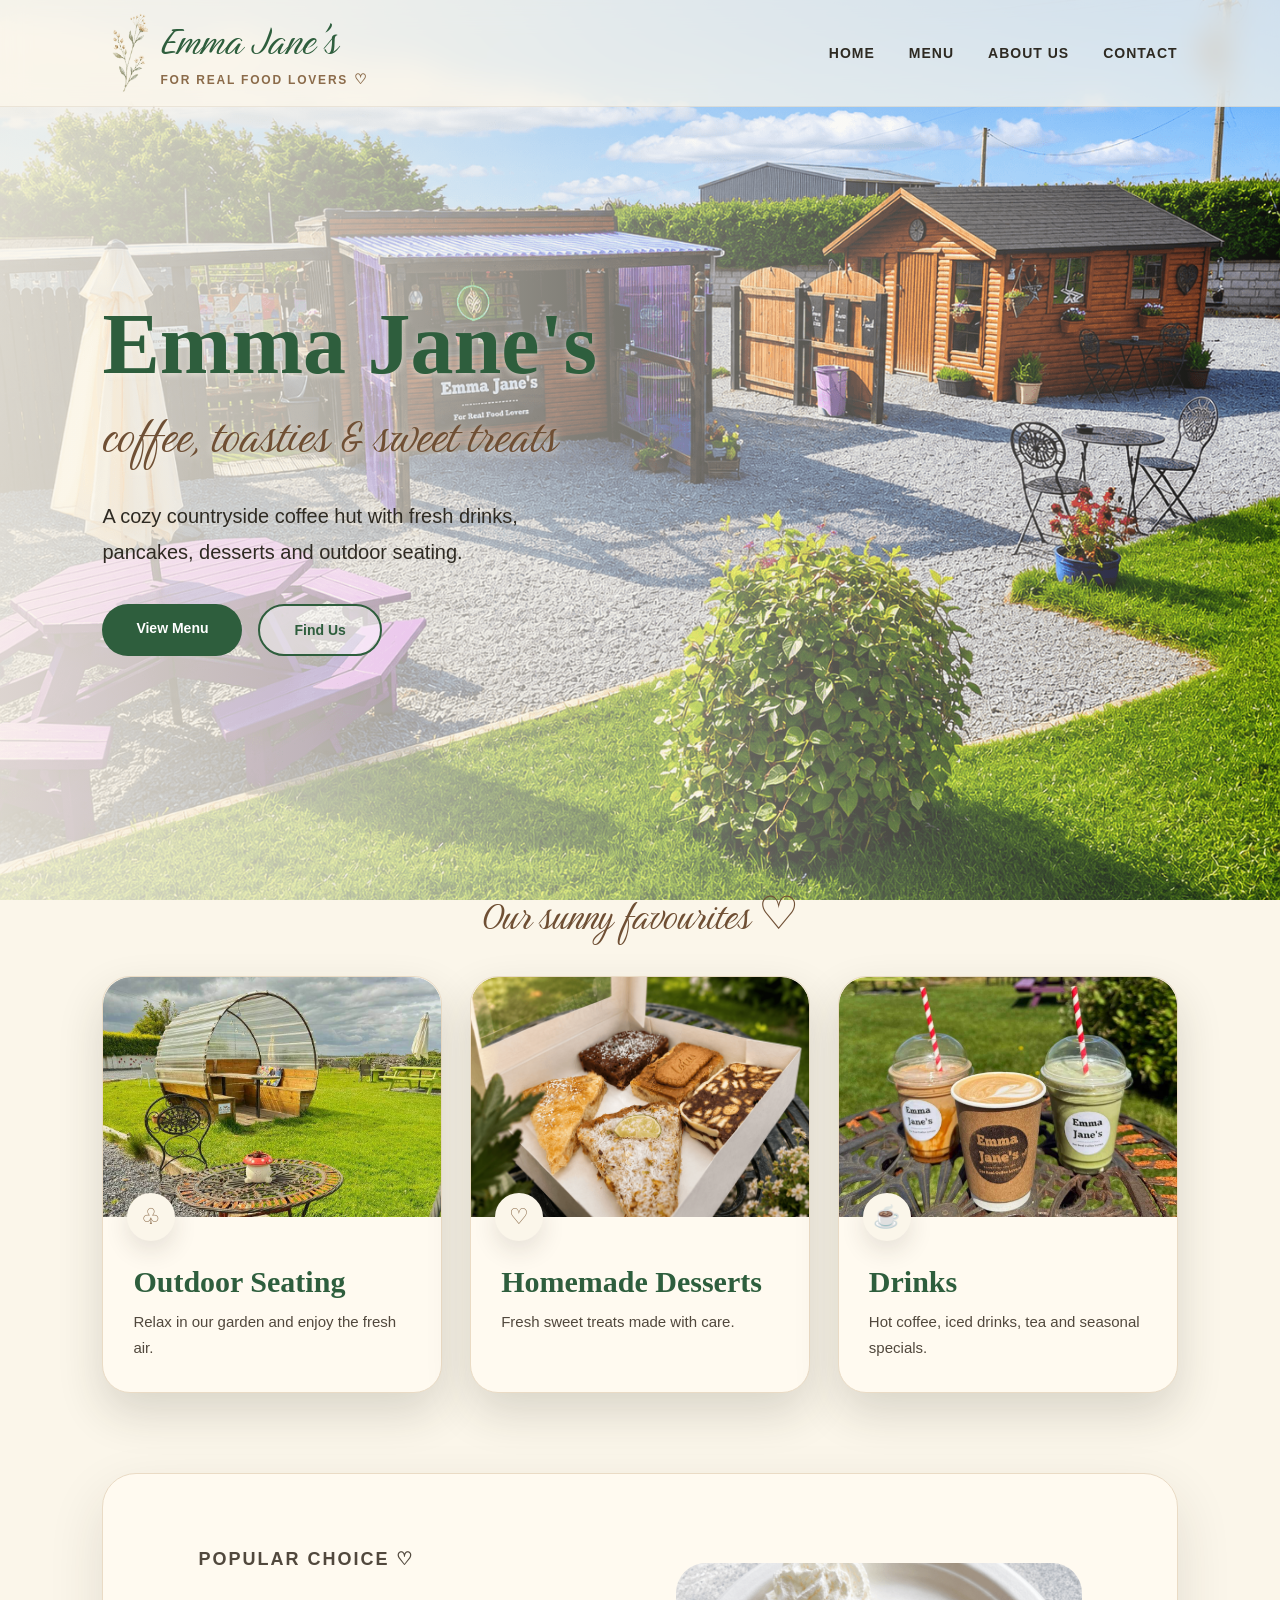
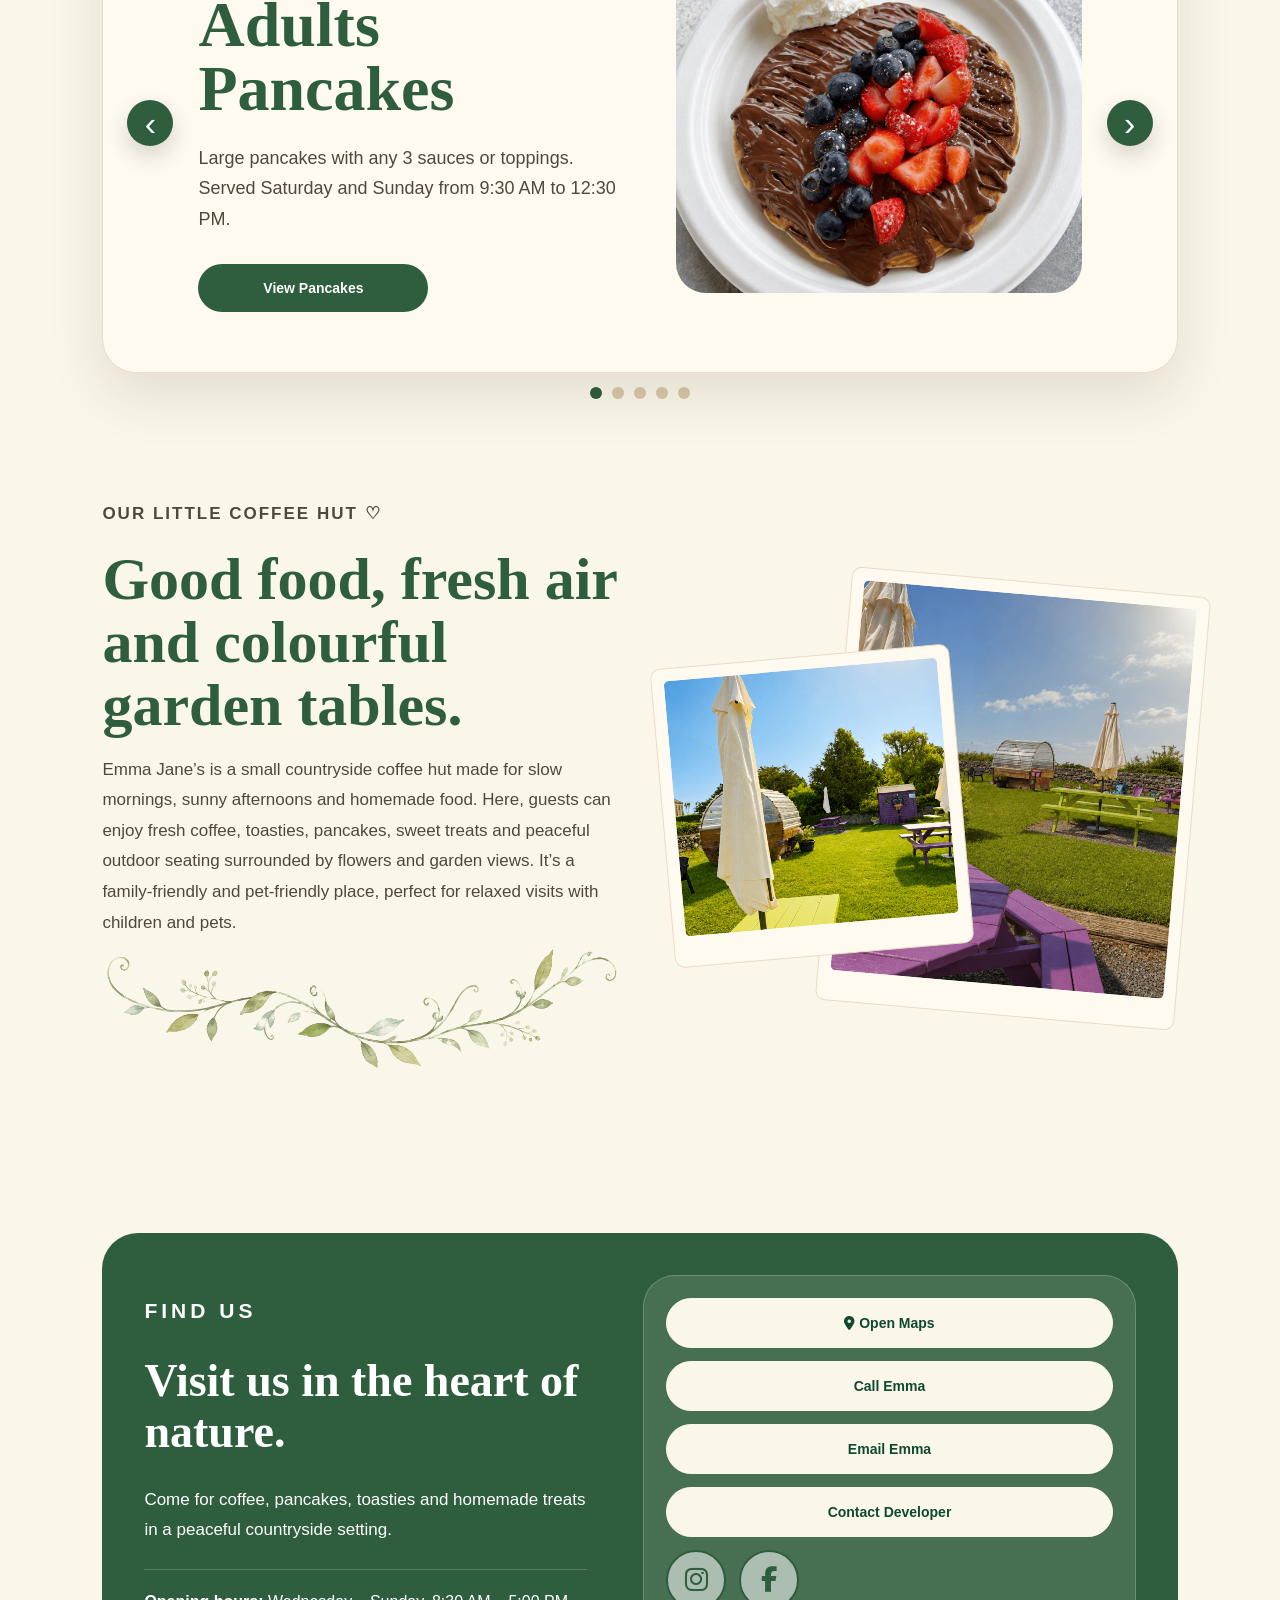
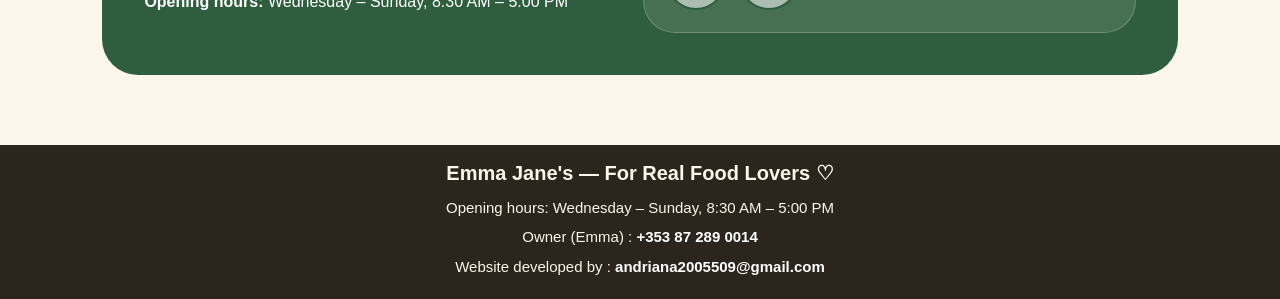
<file: index.html>
<!DOCTYPE html>
<html lang="en">
<head>
    <meta charset="UTF-8">
    <meta name="viewport" content="width=device-width, initial-scale=1.0">
<link rel="stylesheet" href="https://cdnjs.cloudflare.com/ajax/libs/font-awesome/6.5.2/css/all.min.css">
<link rel="icon" type="image/png" sizes="32x32"
href="https://andr-v-baz.github.io/emma-janes-cafe-menu/favicon.png">

<link rel="icon" type="image/png" sizes="192x192"
href="https://andr-v-baz.github.io/emma-janes-cafe-menu/favicon.png">

<link rel="shortcut icon"
href="https://andr-v-baz.github.io/emma-janes-cafe-menu/favicon.png">

<link rel="apple-touch-icon" sizes="180x180"
href="https://andr-v-baz.github.io/emma-janes-cafe-menu/favicon.png">
<title>Emma Jane's Coffee Hut | Coffee, Toasties & Sweet Treats</title>

<meta name="description"
content="Emma Jane's Coffee Hut with coffee, toasties, pancakes, cakes, outdoor seating, vegan and gluten-free treats.">

<meta property="og:title"
content="Emma Jane's Coffee Hut">
<meta property="og:url" content="https://andr-v-baz.github.io/emma-janes-cafe-menu/">
<meta property="og:description"
content="Coffee, pancakes, toasties & sweet treats.">

<meta property="og:image"
content="https://andr-v-baz.github.io/emma-janes-cafe-menu/favicon.png">
    <link rel="stylesheet" href="assets/css/style.css">
    <link rel="stylesheet" href="assets/css/home.css">
</head>

<body>

<header class="header">
    <nav class="navbar">
        <a href="index.html" class="logo">
            Emma Jane's
            <span>For Real Food Lovers</span>
        </a>

        <ul class="nav-links" id="navMenu">
            <li><a href="index.html">Home</a></li>
            <li><a href="pages/menu.html">Menu</a></li>
            <li><a href="#about">About Us</a></li>
            <li><a href="#contact">Contact</a></li>
        </ul>

        <button class="hamburger-btn" id="hamburgerBtn" aria-label="Open menu">☰</button>
    </nav>
</header>

<main>

    <section class="hero">
        <div class="hero-content">
            <h1>Emma Jane's</h1>

            <p class="tagline">coffee, toasties & sweet treats</p>

            <p class="hero-text">
                A cozy countryside coffee hut with fresh drinks, pancakes,
                desserts and outdoor seating.
            </p>

            <div class="hero-buttons">
                <a href="pages/menu.html" class="btn primary-btn">View Menu</a>
                <a href="#contact" class="btn secondary-btn">Find Us</a>
            </div>
        </div>
    </section>

    <div class="feature-intro">
        <p>Our sunny favourites ♡</p>
    </div>

    <section class="feature-strip">
    <a href="#about" class="feature-card">
        <div class="feature-photo outdoor-photo"></div>

        <div class="feature-content">
            <div class="feature-icon">♧</div>
            <h3>Outdoor Seating</h3>
            <p>Relax in our garden and enjoy the fresh air.</p>
        </div>
    </a>

    <a href="pages/menu.html?category=cakes" class="feature-card">
        <div class="feature-photo desserts-photo"></div>

        <div class="feature-content">
            <div class="feature-icon">♡</div>
            <h3>Homemade Desserts</h3>
            <p>Fresh sweet treats made with care.</p>
        </div>
    </a>

    <a href="pages/menu.html?category=hot-drinks" class="feature-card">
        <div class="feature-photo drinks-photo"></div>

        <div class="feature-content">
            <div class="feature-icon">☕</div>
            <h3>Drinks</h3>
            <p>Hot coffee, iced drinks, tea and seasonal specials.</p>
        </div>
    </a>
</section>
<section class="popular-carousel">
    <div class="popular-carousel-inner">

        <button class="carousel-btn prev-btn" id="prevPopularBtn">‹</button>

        <div class="popular-slide active">
            <div class="popular-content">
                <div class="popular-info">
                    <p class="section-label">Popular choice ♡</p>
                    <h2>Adults Pancakes</h2>
                    <p>
                         Large pancakes with any 3 sauces or toppings.
    Served Saturday and Sunday from 9:30 AM to 12:30 PM.
                    </p>

                    <a href="pages/menu.html?category=pancakes" class="btn primary-btn">
                        View Pancakes
                    </a>
                </div>

                <div class="popular-photo-box pancakes-carousel-photo">
                    <img src="assets/images/menu/pancakes/adult-pancakes.jpg" alt="Adults Pancakes">
                </div>
            </div>
        </div>

        <div class="popular-slide">
            <div class="popular-content">
                <div class="popular-info">
                    <p class="section-label">Popular choice ♡</p>
                    <h2>Carrot Cake</h2>
                    <p>
                         Soft homemade carrot cake with walnuts and smooth cream cheese.
    Perfect with coffee or tea.
                    </p>

                    <a href="pages/menu.html?category=cakes" class="btn primary-btn">
                        View Cakes
                    </a>
                </div>

                <div class="popular-photo-box cakes-carousel-photo">
                    <img src="assets/images/menu/cakes/carrot-cake.jpg" alt="Carrot Cake">
                </div>
            </div>
        </div>

       <div class="popular-slide">
    <div class="popular-content">
        <div class="popular-info">
            <p class="section-label">Popular choice ♡</p>
            <h2>Lemon Drizzle (GF)</h2>
            <p>
                Soft, moist lemon sponge topped with sweet citrus glaze.
            </p>

            <a href="pages/menu.html?category=cakes" class="btn primary-btn">
                View Cakes
            </a>
        </div>

        <div class="popular-photo-box drinks-carousel-photo">
            <img src="assets/images/menu/cakes/lemon-drizzle.jpg" alt="Lemon Drizzle Cake">
        </div>
    </div>
</div>

        <div class="popular-slide">
            <div class="popular-content">
                <div class="popular-info">
                    <p class="section-label">Popular choice ♡</p>
                    <h2>Nutella Stuffed Cookie</h2>
                    <p>
                        Soft cookie filled with Nutella.
                        A rich sweet treat for chocolate lovers.
                    </p>

                    <a href="pages/menu.html?category=cakes" class="btn primary-btn">
                        View Cookies
                    </a>
                </div>

                <div class="popular-photo-box cookie-carousel-photo">
                    <img src="assets/images/menu/cakes/nutella-stuffed-cookie.jpg" alt="Nutella Stuffed Cookie">
                </div>
            </div>
        </div>

        <div class="popular-slide">
    <div class="popular-content">
        <div class="popular-info">
            <p class="section-label">Popular choice ♡</p>
            <h2>Blueberry Scone</h2>
            <p>
                Fresh blueberry scone served with jam and butter.
                A cosy bakery favourite.
            </p>

            <a href="pages/menu.html?category=scones" class="btn primary-btn">
                View Scones
            </a>
        </div>

        <div class="popular-photo-box scone-carousel-photo">
            <img src="assets/images/menu/scones/blueberry-scone.jpg" alt="Blueberry Scone">
        </div>
    </div>
</div>

        <button class="carousel-btn next-btn" id="nextPopularBtn">›</button>
    </div>

    <div class="popular-dots">
        <button class="popular-dot active"></button>
        <button class="popular-dot"></button>
        <button class="popular-dot"></button>
        <button class="popular-dot"></button>
        <button class="popular-dot"></button>
    </div>
</section>
   <section class="intro section" id="about">

    <div class="intro-text">
        <p class="section-label">Our little coffee hut ♡</p>

        <h2>Good food, fresh air and colourful garden tables.</h2>

        <p>
            Emma Jane’s is a small countryside coffee hut made for slow mornings,
            sunny afternoons and homemade food. Here, guests can enjoy fresh coffee,
            toasties, pancakes, sweet treats and peaceful outdoor seating surrounded
            by flowers and garden views. It’s a family-friendly and pet-friendly place,
            perfect for relaxed visits with children and pets.
        </p>

         <div class="vine-wrap">
        <img 
            src="assets/images/decor/vine_under_button_transparent.png"
            alt=""
            class="button-vine"
        />
    </div>
    </div>

    <div class="intro-images scrapbook-gallery">
        <div class="scrapbook-photo photo-left">
            <img src="assets/images/about/outdoor-seting.jpg" alt="">
        </div>

        <div class="scrapbook-photo photo-right">
            <img src="assets/images/about/rainbow-garden.jpg" alt="">
        </div>
    </div>

</section>

    <section class="location section" id="contact">
    <div class="location-info">
        <p class="section-label">Find us</p>

        <h2>Visit us in the heart of nature.</h2>

        <p>
            Come for coffee, pancakes, toasties and homemade treats
            in a peaceful countryside setting.
        </p>

        <div class="location-details">
            <p>
                <strong>Opening hours:</strong>
                Wednesday – Sunday, 8:30 AM – 5:00 PM
            </p>
        </div>
    </div>

    <div class="location-side">

        <!-- BUTTONS -->
        <div class="location-actions">

   <a href="https://maps.app.goo.gl/HZrDMuoQFXX9dSi77?g_st=it" 
   class="btn secondary-btn icon-btn" 
   target="_blank">

    <i class="fa-solid fa-location-dot"></i>
    Open Maps
</a>

    <a href="tel:+353872890014" class="btn secondary-btn">
        Call Emma
    </a>

    <a href="mailto:emmamurray13@gmail.com" class="btn secondary-btn">
        Email Emma
    </a>
<a href="mailto:andriana2005509@gmail.com" class="btn secondary-btn">
        Contact Developer
    </a>

    <!-- SOCIAL ICONS -->
    <a href="https://www.instagram.com/emmajanes_coffeehut?igsh=MWVlam9pZTlqbGp6bQ==" 
       class="social-icon" 
       target="_blank"
       rel="noopener noreferrer"
       aria-label="Instagram">
        <i class="fa-brands fa-instagram"></i>
    </a>

    <a href="https://www.facebook.com/share/1B56fkQQr2/?mibextid=wwXIfr" 
       class="social-icon" 
       target="_blank"
       rel="noopener noreferrer"
       aria-label="Facebook">
        <i class="fa-brands fa-facebook-f"></i>
    </a>

    
</div>
    </div>
</section>

</main>


<footer class="footer">
    <p class="footer-title">Emma Jane's — For Real Food Lovers ♡</p>

    <p class="footer-contact">
        Opening hours: Wednesday – Sunday, 8:30 AM – 5:00 PM
    </p>

    <p class="footer-contact">
        Owner (Emma) :
        <a href="tel:+353872890014">+353 87 289 0014</a>
    </p>

    <p class="developer-info">
        Website developed by :
        <a href="mailto:andriana2005509@gmail.com">
            andriana2005509@gmail.com
        </a>
    </p>
</footer>
<script src="assets/js/main.js"></script>
<script src="assets/js/carousel.js"></script>

</body>
</html>
</file>
<file: assets/css/style.css>
@font-face {
    font-display: swap;
    font-family: "Birthstone";
    font-style: normal;
    font-weight: 400;
    src: url("../fonts/birthstone-v16-latin-regular.woff2") format("woff2");
}

* {
    margin: 0;
    padding: 0;
    box-sizing: border-box;
}

html {
    scroll-behavior: smooth;
}

body {
    font-family: Arial, sans-serif;
    background-color: #fbf6ea;
    color: #2e2a22;
}

a {
    text-decoration: none;
}

/* Header */

.header {
    position: fixed;
    top: 0;
    width: 100%;
    z-index: 1000;
    padding: 20px 8%;
    background: rgba(251, 246, 234, 0.75);
    backdrop-filter: blur(14px);
    border-bottom: 1px solid rgba(139, 107, 74, 0.12);
}

.navbar {
    display: flex;
    justify-content: space-between;
    align-items: center;
}

.logo {
    position: relative;
    display: inline-block;
    padding-left: 58px;
    font-family: "Birthstone", cursive;
    color: #2e5e3d;
    font-size: 48px;
    font-weight: 400;
    line-height: 0.9;
}

.logo::before {
    content: "";
    position: absolute;
    left: 0;
    top: -8px;
    width: 56px;
    height: 82px;
    background-image: url("../images/decor/delicate_watercolor_botanical_sprig_transparent.png");
    background-size: contain;
    background-repeat: no-repeat;
    background-position: center;
    opacity: 0.9;
}

.logo span {
    display: block;
    margin-top: 10px;
    font-family: Arial, sans-serif;
    font-size: 12px;
    color: #8b6b4a;
    font-weight: 700;
    letter-spacing: 1.8px;
    text-transform: uppercase;
}

.logo span::after {
    content: " ♡";
    font-size: 14px;
    color: #8b6b4a;
}

.nav-links {
    display: flex;
    gap: 34px;
    list-style: none;
}

.nav-links a {
    position: relative;
    color: #2e2a22;
    font-size: 14px;
    font-weight: 700;
    text-transform: uppercase;
    letter-spacing: 1px;
}

.nav-links a::after {
    content: "";
    position: absolute;
    left: 0;
    bottom: -7px;
    width: 0;
    height: 2px;
    background-color: #7aa35d;
    transition: 0.3s ease;
}

.nav-links a:hover::after {
    width: 100%;
}


.hamburger-btn {
    display: none;
    border: none;
    background: transparent;
    color: #2e5e3d;
    font-size: 30px;
    font-weight: 800;
    cursor: pointer;
    line-height: 1;
}

/* Buttons */

.btn {
    display: inline-block;
    padding: 16px 34px;
    border-radius: 40px;
    font-size: 14px;
    font-weight: 700;
    transition: all 0.3s ease;
}

.primary-btn {
    background-color: #2e5e3d;
    color: #ffffff;
}

.primary-btn:hover {
    background-color: #7aa35d;
    transform: translateY(-2px);
}

.secondary-btn {
    border: 2px solid #2e5e3d;
    color: #2e5e3d;
    background-color: rgba(255, 255, 255, 0.45);
}

.secondary-btn:hover {
    background-color: #2e5e3d;
    color: #ffffff;
    transform: translateY(-2px);
}

/* Common sections */

.section {
    padding: 90px 8%;
}

.section-label {
    color: #8b6b4a;
    text-transform: uppercase;
    letter-spacing: 2px;
    font-size: 13px;
    font-weight: 700;
    margin-bottom: 18px;
}

.section h2 {
    font-family: Georgia, serif;
    font-size: 48px;
    color: #2e5e3d;
    margin-bottom: 18px;
}

.section p {
    font-size: 17px;
    line-height: 1.8;
    color: #51483d;
}

/* Footer */

.footer {
    padding: 16px 20px;
    text-align: center;
    background: #2b251d;
    color: #fbf6ea;
}

.footer-title {
    font-size: 20px;
    font-weight: 700;
    margin-bottom: 10px;
}

.footer-contact,
.developer-info {
    font-size: 15px;
    line-height: 1.7;
    margin-bottom: 4px;
}

.footer a {
    color: #ffffff;
    font-weight: 800;
}


.footer a:hover,
.developer-info a:hover {
    color: #7aa35d;
}

/* Mobile common */

@media (max-width: 800px) {
    .header {
        position: sticky;
        top: 0;
        z-index: 1000;
        width: 100%;
        padding: 14px 5%;
        background: rgba(251, 246, 234, 0.96);
        backdrop-filter: blur(14px);
        box-shadow: 0 4px 18px rgba(46, 42, 34, 0.08);
    }

    .navbar {
        position: relative;
        flex-direction: row;
        align-items: center;
        justify-content: space-between;
        gap: 0;
    }

    .logo {
        padding-left: 44px;
        font-size: 36px;
        line-height: 0.9;
        text-align: left;
        margin: 0;
    }

    .logo::before {
        width: 42px;
        height: 62px;
        top: -7px;
    }

    .logo span {
        margin-top: 8px;
        font-size: 10px;
        letter-spacing: 1.4px;
    }

    .hamburger-btn {
        display: block;
    }

    .nav-links {
        display: none;
        position: absolute;
        top: calc(100% + 14px);
        left: 0;
        right: 0;
        flex-direction: column;
        align-items: center;
        gap: 16px;
        padding: 22px;
        background: #fbf6ea;
        border: 1px solid #eadbc5;
        border-radius: 0 0 24px 24px;
        box-shadow: 0 18px 35px rgba(46, 42, 34, 0.16);
    }

    .nav-links.show {
        display: flex;
    }

    .nav-links li a {
        font-size: 15px;
    }

    .section {
        padding: 60px 6%;
    }

    .section h2 {
        font-size: 38px;
    }
}

/* Story transition overlay */

.story-transition {
    position: fixed;
    inset: 0;
    z-index: 9999;
    background: rgba(251, 246, 234, 0.97);
    display: flex;
    align-items: center;
    justify-content: center;
    opacity: 0;
    pointer-events: none;
    overflow: hidden;
    transition: opacity 0.4s ease;
}

.story-transition.active {
    opacity: 1;
    pointer-events: auto;
}

/* Growing branch */

.branch-grow {
    position: absolute;
    left: -9%;
    top: 50%;
    width: 76%;
    transform: translateY(-50%);
    z-index: 1;
    opacity: 0;
}

.branch-grow img {
    width: 100%;
    display: block;
    transform-origin: left center;
    transform: scaleX(0);
}

.story-transition.active .branch-grow {
    opacity: 1;
}

.story-transition.active .branch-grow img {
    animation: growBranch 1.6s ease forwards;
}

@keyframes growBranch {
    0% {
        transform: scaleX(0);
        opacity: 0;
    }

    40% {
        opacity: 1;
    }

    100% {
        transform: scaleX(1);
        opacity: 1;
    }
}

/* Story paper */

.story-paper {
    position: relative;
    z-index: 2;
    width: min(1000px, 88%);
    padding: 34px 46px 30px;
    background:
        linear-gradient(rgba(255, 255, 255, 0.18), rgba(255, 255, 255, 0.04)),
        repeating-linear-gradient(
            to bottom,
            rgba(120, 95, 65, 0.03) 0px,
            rgba(120, 95, 65, 0.03) 1px,
            transparent 1px,
            transparent 28px
        ),
        #f1e4c9;
    border: 1px solid #d1bc95;
    border-radius: 6px;
    box-shadow: 0 28px 70px rgba(46, 42, 34, 0.25);
    transform: translateY(40px) scale(0.92) rotate(-2deg);
    opacity: 0;
}

.story-transition.active .story-paper {
    animation: showPaper 0.85s ease forwards;
    animation-delay: 1.05s;
}

@keyframes showPaper {
    0% {
        opacity: 0;
        transform: translateY(40px) scale(0.92) rotate(-2deg);
    }

    100% {
        opacity: 1;
        transform: translateY(0) scale(1) rotate(-1deg);
    }
}

.story-paper::before {
    content: "";
    position: absolute;
    inset: 12px;
    border: 1px solid rgba(139, 107, 74, 0.18);
    pointer-events: none;
}

.story-paper h2 {
    text-align: center;
    font-family: Georgia, serif;
    font-size: 44px;
    color: #2e5e3d;
    margin-bottom: 18px;
}

.story-paper p {
    font-size: 15px;
    line-height: 1.55;
    color: #3f382f;
    margin-bottom: 13px;
}

.close-paper {
    margin-top: 8px;
    padding: 12px 26px;
    border: none;
    border-radius: 40px;
    background: #2e5e3d;
    color: #ffffff;
    font-size: 14px;
    font-weight: 700;
    cursor: pointer;
    transition: 0.3s ease;
}

.close-paper:hover {
    background: #7aa35d;
    transform: translateY(-2px);
}
</file>
<file: assets/css/home.css>
/* Hero */

.hero {
    min-height: 100vh;
    padding: 210px 8% 150px;
    display: flex;
    align-items: center;
    background-image:
        linear-gradient(
            90deg,
            rgba(251, 246, 234, 0.86) 0%,
            rgba(251, 246, 234, 0.72) 24%,
            rgba(251, 246, 234, 0.48) 48%,
            rgba(251, 246, 234, 0.04) 100%
        ),
        url("../images/hero/cafe-outdoor-hero.jpg");
    background-size: cover;
    background-position: center 15%;
}
 #about {
    scroll-margin-top: 16px;
}

#contact {
    scroll-margin-top: 110px;
}
.hero-content {
    max-width: 620px;
}

.hero h1 {
    font-family: Georgia, serif;
    font-size: 86px;
    line-height: 0.95;
    color: #2e5e3d;
    font-weight: 700;
    margin-bottom: 12px;
    text-shadow: 0 2px 6px rgba(251, 246, 234, 0.55);
}

.tagline {
    font-family: "Birthstone", cursive;
    font-size: 56px;
    color: #6f4f34;
    margin-bottom: 24px;
    text-shadow: 0 2px 8px rgba(251, 246, 234, 0.85);
}

.hero-text {
    font-size: 20px;
    line-height: 1.8;
    max-width: 470px;
    margin-bottom: 34px;
}

.hero-buttons {
    display: flex;
    gap: 16px;
    flex-wrap: wrap;
}

/* Feature title */

.feature-intro {
    position: relative;
    width: 84%;
    margin: -15px auto 28px;
    text-align: center;
    z-index: 4;
}

.feature-intro p {
    font-family: "Birthstone", cursive;
    font-size: 46px;
    color: #6f4f34;
    margin-bottom: 4px;
}

/* Feature cards */

.feature-strip {
    width: 84%;
    margin: 0 auto 80px;
    display: grid;
    grid-template-columns: repeat(3, 1fr);
    gap: 28px;
    position: relative;
    z-index: 3;
}

.feature-card {
    position: relative;
    background: #fffaf0;
    border-radius: 28px;
    overflow: hidden;
    box-shadow: 0 20px 45px rgba(46, 42, 34, 0.16);
    border: 1px solid #eadbc5;
    transition: 0.3s ease;
    color: inherit;
}

.feature-card:hover {
    transform: translateY(-8px);
}

.feature-photo {
    height: 240px;
    background-size: cover;
    background-position: center;
    border-radius: 28px 28px 0 0;
}

.outdoor-photo {
    background-image: url("../images/features/outdoor-seating.jpg");
    background-position: center 52%;
}

.desserts-photo {
    background-image: url("../images/features/homemade-desserts.jpg");
    background-position: center 65%;
}

.drinks-photo {
    background-image: url("../images/features/drinks.jpg");
    background-position: center 70%;
}

.feature-content {
    padding: 30px 30px 32px;
    position: relative;
}

.feature-icon {
    width: 48px;
    height: 48px;
    border-radius: 50%;
    background-color: #fbf6ea;
    color: #8b6b4a;
    display: flex;
    align-items: center;
    justify-content: center;
    font-size: 22px;
    position: absolute;
    top: -24px;
    left: 24px;
    box-shadow: 0 10px 24px rgba(46, 42, 34, 0.12);
}

.feature-card h3 {
    margin-top: 18px;
    font-family: Georgia, serif;
    font-size: 30px;
    color: #2e5e3d;
    margin-bottom: 10px;
}

.feature-card p {
    color: #51483d;
    line-height: 1.7;
    font-size: 15px;
}

/* Popular carousel */

.popular-carousel {
    width: 84%;
    margin: 60px auto 90px;
}

.popular-carousel-inner {
    position: relative;
    min-height: 500px;
    background: #fffaf0;
    border: 1px solid #eadbc5;
    border-radius: 34px;
    box-shadow: 0 22px 55px rgba(46, 42, 34, 0.12);
    overflow: hidden;
}

.popular-carousel-inner {
    overflow: hidden;
    position: relative;
}

.popular-slide {
    position: absolute;
    inset: 0;

    opacity: 0;
    transform: translateX(100%);

  transition:
    transform 0.9s cubic-bezier(0.22, 1, 0.36, 1),
    opacity 0.9s ease;
    pointer-events: none;
}

.popular-slide.active {
    opacity: 1;
    transform: translateX(0);

    pointer-events: auto;
}

.popular-content {
    height: 100%;
    display: grid;
    grid-template-columns: 1fr 0.95fr;
    gap: 50px;
    align-items: center;
    padding: 70px 95px;
}

.popular-info {
    display: flex;
    flex-direction: column;
    justify-content: center;
}

.popular-info .section-label {
    margin-bottom: 18px;
}

.popular-info h2 {
    font-family: Georgia, serif;
    font-size: 64px;
    line-height: 1;
    color: #2e5e3d;
    margin-bottom: 22px;
}

.popular-info p {
    font-size: 18px;
    line-height: 1.7;
    color: #51483d;
    max-width: 560px;
    margin-bottom: 30px;
}

.popular-info .btn {
    width: fit-content;
    min-width: 230px;
    text-align: center;
}

.popular-photo-box {
    height: 330px;
    border: none;
    outline: none;
    border-radius: 30px;
    background: transparent;
    overflow: hidden;
    position: relative;
    align-self: center;
    justify-self: center;
    width: 100%;
}

.popular-photo-box span {
    display: none;
}

.popular-photo-box,
.popular-photo-box img {
    border: none !important;
    outline: none !important;
}

.popular-photo-box img {
    width: 100%;
    height: 100%;
    object-fit: cover;
    display: block;
}

/* Desktop carousel image positions */

.pancakes-carousel-photo img {
    object-position: center 55%;
    transform: scale(1.08);
}

.cakes-carousel-photo img {
    object-position: center 58%;
    transform: scale(1.02);
}

.drinks-carousel-photo img {
    object-position: center 90%;
    transform: scale(1.12);
}

.cookie-carousel-photo img {
    object-position: center 60%;
}

.scone-carousel-photo img {
    object-position: center 47%;
}

/* Carousel buttons */

.carousel-btn {
    position: absolute;
    top: 50%;
    z-index: 10;
    width: 46px;
    height: 46px;
    border: none;
    border-radius: 50%;
    background: #2e5e3d;
    color: #ffffff;
    font-size: 34px;
    line-height: 1;
    display: flex;
    align-items: center;
    justify-content: center;
    cursor: pointer;
    transform: translateY(-50%);
    box-shadow: 0 10px 22px rgba(46, 42, 34, 0.18);
    transition: 0.3s ease;
}

.carousel-btn:hover {
    background: #7aa35d;
}

.prev-btn {
    left: 24px;
}

.next-btn {
    right: 24px;
}

.popular-dots {
    display: flex;
    justify-content: center;
    gap: 10px;
    margin-top: 14px;
}

.popular-dot {
    width: 12px;
    height: 12px;
    border: none;
    border-radius: 50%;
    background: #d8c7a8;
    cursor: pointer;
}
.pancakes-carousel-photo img {
    object-position: center 55%;
    transform: scale(1.08);
}

.cakes-carousel-photo img {
    object-position: center 58%;
    transform: scale(1.02);
}

.cookie-carousel-photo img {
    object-position: center 60%;
    transform: scale(1.04);
}

.scone-carousel-photo img {
    object-position: center 47%;
    transform: scale(1.03);
}

.drinks-carousel-photo img {
    object-position: center 65%;
    transform: scale(1.12);
}
.popular-dot.active {
    background: #2e5e3d;
}
.ingredient-photo-card:nth-child(1) img {
    object-position: center 70%;
}

.ingredient-photo-card:nth-child(2) img {
    object-position: center 70%;
}

.ingredient-photo-card:nth-child(3) img {
    object-position: center 60%;
}
/* Intro / About preview */

.intro,
.location {
    display: grid;
    grid-template-columns: 1.05fr 0.95fr;
    gap: 56px;
    align-items: center;
}

.intro {
    display: grid;
    grid-template-columns: 1fr 1fr;
    gap: 40px;
    align-items: center;
      margin-top: -80px;
    
}
.intro-text {
    position: relative;
    z-index: 4;
}


.social-icon {
    width: 60px;
    height: 60px;

    display: flex;
    align-items: center;
    justify-content: center;

    border-radius: 50%;
    border: 2px solid #2e5e3d;

    background: rgba(255,255,255,0.55);
    color: #2e5e3d;

    font-size: 26px;

    transition: 0.3s ease;
}
.location-actions {
    display: flex !important;
    flex-direction: row !important;
    flex-wrap: wrap;
    gap: 14px;
    align-items: center;
}
.social-icon i {
    font-size: 26px;
}

.social-icon:hover {
    background: #2e5e3d;
    color: white;
    transform: scale(1.08);
}
.scrapbook-photo {
    position: absolute;
    background: #fffaf0;
    padding: 12px 12px 30px;
    border-radius: 10px;
    border: 1px solid #eadbc5;
    
}
.scrapbook-gallery {
    position: relative;
    width: 100%;
    max-width: 860px;
    height: 540px;
    justify-self: end;
}
.scrapbook-photo img {
    width: 100%;
    height: 100%;
    object-fit: cover;
    display: block;
    border-radius: 5px;
}

.photo-left {
    left: -20px;
    top: 145px;
    width: 300px;
    height: 330px;
    transform: rotate(-5deg);
    z-index: 4;
}

.photo-right {
    right: -35px;
    top: 70px;
    width: 440px;
    height: 520px;
    transform: rotate(5deg);
    z-index: 2;
}



.photo-right::before {
    transform: translateX(-50%) rotate(7deg);
}



.vine-wrap {
    position: relative;
    margin-top: 6px;
}

.button-vine {
    position: relative;
    display: block;
    width: 100%;
    max-width: 520px;
    opacity: 0.75;
    pointer-events: none;
}
.button-vine {
    position: relative;
    display: block;
    width: clamp(280px, 45vw, 520px);
    opacity: 0.75;
    pointer-events: none;
}
/* Location */

.location {
        margin-top: -10px;   
        margin-bottom: 30px;
    }
.location .secondary-btn {
    background-color: #fbf6ea;
}

.location-details p {
    margin-bottom: 10px;
}

.location-details a {
    color: #ffffff;
    font-weight: 700;
}

.location-actions {
    display: flex;
    flex-direction: column;
    gap: 14px;
    align-items: flex-start;
}

.location-actions .btn {
    min-width: 230px;
    text-align: center;
}

/* Story popup with growing branch */

.story-transition {
    position: fixed;
    inset: 0;
    z-index: 9999;
    background: rgba(251, 246, 234, 0.97);
    display: flex;
    align-items: center;
    justify-content: center;
    opacity: 0;
    pointer-events: none;
    overflow: hidden;
    transition: opacity 0.4s ease;
}

.story-transition.active {
    opacity: 1;
    pointer-events: auto;
}


/* Location / Find us */

.location {
    position: relative;
    overflow: hidden;
    display: grid;
    grid-template-columns: 0.9fr 1fr;
    gap: 56px;
    align-items: center;
    background-color: #2e5e3d;
    color: #ffffff;
    border-radius: 36px;
    margin: 70px 8%;
    padding: 42px;
}

.location h2,
.location p,
.location .section-label {
    color: #ffffff;
}

.location-info {
    max-width: 620px;
}

.location .section-label {
    margin-bottom: 26px;
    font-size: 21px;
    letter-spacing: 4px;
    font-weight: 700;
    text-transform: uppercase;
}

.location h2 {
    max-width: 560px;
    font-family: Georgia, serif;
    font-size: 46px;
    line-height: 1.1;
    margin-bottom: 28px;
    color: #ffffff;
}

.location-info > p:not(.section-label) {
    max-width: 560px;
    font-size: 17px;
    line-height: 1.75;
    margin-bottom: 24px;
    color: #ffffff;
}

.location-details {
    margin-top: 18px;
    padding-top: 18px;
    border-top: 1px solid rgba(251, 246, 234, 0.22);
}

.location-details p {
    margin-bottom: 0;
    font-size: 16px;
    line-height: 1.7;
    color: #ffffff;
}

.location-details strong {
    color: #ffffff;
    font-weight: 800;
}

.location-side {
    display: flex;
    flex-direction: column;
    gap: 20px;
    padding: 22px;
    border-radius: 32px;
    background: rgba(251, 246, 234, 0.12);
    border: 1px solid rgba(251, 246, 234, 0.22);
}

.map-card {
    width: 100%;
    height: 300px;
    overflow: hidden;
    border-radius: 26px;
    border: 1px solid rgba(251, 246, 234, 0.35);
    background: #fbf6ea;
    box-shadow: 0 18px 36px rgba(0, 0, 0, 0.16);
}

.map-card iframe {
    width: 100%;
    height: 100%;
    border: 0;
    display: block;
}

.location-actions {
    display: grid;
    grid-template-columns: 1fr;
    gap: 13px;
}

.location-actions .btn {
    width: 100%;
    min-width: 0;
    text-align: center;
    background: #fbf6ea;
    color: #0f4930;
    border: 1px solid #fbf6ea;
}

.location-actions .btn:hover {
    background: #eadbc5;
    border-color: #eadbc5;
}

@keyframes branchContainerGrow {
    0% {
        width: 0;
        opacity: 0;
    }

    25% {
        opacity: 1;
    }

    100% {
        width: 78%;
        opacity: 1;
    }
}

.story-paper {
    position: relative;
    z-index: 2;
    width: min(1000px, 88%);
    padding: 34px 46px 30px;
    background:
        linear-gradient(rgba(255, 255, 255, 0.18), rgba(255, 255, 255, 0.04)),
        repeating-linear-gradient(
            to bottom,
            rgba(120, 95, 65, 0.03) 0px,
            rgba(120, 95, 65, 0.03) 1px,
            transparent 1px,
            transparent 28px
        ),
        #f1e4c9;
    border: 1px solid #d1bc95;
    border-radius: 6px;
    box-shadow: 0 28px 70px rgba(46, 42, 34, 0.25);
    transform: translateX(-45px) scale(0.92) rotate(-2deg);
    opacity: 0;
}

.story-transition.active .story-paper {
    animation: newspaperAppear 0.85s ease forwards;
    animation-delay: 1.25s;
}

@keyframes newspaperAppear {
    0% {
        opacity: 0;
        transform: translateX(-45px) scale(0.92) rotate(-2deg);
    }

    100% {
        opacity: 1;
        transform: translateX(0) scale(1) rotate(-1deg);
    }
}

.story-paper::before {
    content: "";
    position: absolute;
    inset: 12px;
    border: 1px solid rgba(139, 107, 74, 0.18);
    pointer-events: none;
}

.story-paper h2 {
    text-align: center;
    font-family: Georgia, serif;
    font-size: 44px;
    color: #2e5e3d;
    margin-bottom: 18px;
}

.story-paper p {
    font-size: 15px;
    line-height: 1.55;
    color: #3f382f;
    margin-bottom: 13px;
}

.story-paper-content {
    display: grid;
    grid-template-columns: 1fr 245px;
    gap: 26px;
    align-items: start;
}

.archive-photo {
    position: relative;
    z-index: 2;
    background: #fffaf0;
    padding: 9px 9px 22px;
    border: 1px solid #d8c7a8;
    box-shadow: 0 14px 30px rgba(46, 42, 34, 0.18);
    transform: rotate(2deg);
}

.archive-photo img {
    width: 100%;
    height: 245px;
    object-fit: cover;
    display: block;
    filter: sepia(0.12) contrast(0.96);
}

.archive-photo figcaption {
    margin-top: 7px;
    font-family: "Birthstone", cursive;
    font-size: 22px;
    line-height: 1.2;
    color: #7a6041;
    text-align: center;
}

.close-paper {
    margin-top: 8px;
    padding: 12px 26px;
    border: none;
    border-radius: 40px;
    background: #2e5e3d;
    color: #ffffff;
    font-size: 14px;
    font-weight: 700;
    cursor: pointer;
    transition: 0.3s ease;
}

.close-paper:hover {
    background: #7aa35d;
    transform: translateY(-2px);
}
/* Tablet */

@media (max-width: 900px) {
    
    .hero {
        min-height: 740px;
        padding: 70px 6% 60px;
        background-position: center 30%;
        background-image:
         linear-gradient(
            90deg,
            rgba(251, 246, 234, 0.78) 0%,
            rgba(251, 246, 234, 0.62) 35%,
            rgba(251, 246, 234, 0.45) 55%,
            rgba(251, 246, 234, 0.3) 75%,
            rgba(251, 246, 234, 0.09) 88%,
            rgba(251, 246, 234, 0.1) 94%
        ),
            url("../images/hero/cafe-outdoor-hero.jpg");
    }

    .hero h1 {
        font-size: 70px;
    }

    .tagline {
        font-size: 42px;
    }

    .feature-intro {
        margin: 25px auto 24px;
    }

    .feature-strip {
        grid-template-columns: 1fr;
        margin: 40px auto 60px;
    }

    .feature-photo {
        height: 300px;
    }

    .popular-carousel {
    width: 84%;
    margin: 60px auto;
}

    .popular-carousel-inner {
        min-height: 650px;
    }

    .popular-content {
        grid-template-columns: 1fr;
        padding: 55px 60px;
        gap: 30px;
    }

    .popular-info h2 {
        font-size: 48px;
    }

   .popular-photo-box {
    width: 100%;
    height: 330px;
    position: relative;
    align-self: center;
    justify-self: center;
    overflow: hidden;
    border: none;
    outline: none;
    border-radius: 30px;
    background: transparent;
}

.popular-photo-box img {
    width: 100%;
    height: 100%;
    display: block;
    object-fit: cover;
    border: none;
    outline: none;
}

.popular-photo-box span {
    display: none;
}
.pancakes-carousel-photo img {
    object-position: center 55%;
    transform: scale(1.08);
}

.cakes-carousel-photo img {
    object-position: center 58%;
    transform: scale(1.02);
}

.cookie-carousel-photo img {
    object-position: center 60%;
    transform: scale(1.04);
}

.scone-carousel-photo img {
    object-position: center 47%;
    transform: scale(1.03);
}

.drinks-carousel-photo img {
    object-position: center 90%;
    transform: scale(1.12);
}
    .intro,
    .location {
        grid-template-columns: 1fr;
    }

    .scrapbook-gallery {
        justify-self: start;
        max-width: 700px;
        height: 470px;
    }

    .photo-left {
        left: -10px;
        top: 120px;
        width: 350px;
        height: 260px;
    }

    .photo-right {
        right: 0;
        top: 10px;
        width: 380px;
        height: 430px;
    }

    .location {
        margin: 40px 5%;
    }
    
}

/* Mobile story popup */

@media (max-width: 700px) {
    .branch-grow {
        left: -20%;
        top: 35%;
        height: 260px;
    }
    .hero {
        min-height: 650px;
        padding: 70px 6% 60px;
        background-position: center 30%;
        background-image:
         linear-gradient(
            90deg,
            rgba(251, 246, 234, 0.78) 0%,
            rgba(251, 246, 234, 0.62) 35%,
            rgba(251, 246, 234, 0.45) 55%,
            rgba(251, 246, 234, 0.3) 75%,
            rgba(251, 246, 234, 0.09) 88%,
            rgba(251, 246, 234, 0.1) 94%
        ),
            url("../images/hero/cafe-outdoor-hero.jpg");}

    .branch-grow img {
        width: 650px;
    }

    .story-transition.active .branch-grow {
        animation: branchContainerGrowMobile 1.5s ease forwards;
    }

    @keyframes branchContainerGrowMobile {
        0% {
            width: 0;
            opacity: 0;
        }

        25% {
            opacity: 1;
        }

        100% {
            width: 120%;
            opacity: 1;
        }
    }

    .story-paper {
        width: 92%;
        max-height: 90vh;
        overflow-y: auto;
        padding: 36px 26px 30px;
    }

    .story-paper h2 {
        font-size: 38px;
    }

    .story-paper-content {
        grid-template-columns: 1fr;
    }

    .archive-photo img {
        height: 220px;
    }
}

/* Mobile main page */

@media (max-width: 600px) {
    #about {
    scroll-margin-top: 110px;
}

#contact {
    scroll-margin-top: 90px;
}
    .hero {
        min-height: 600px;
        padding: 70px 6% 60px;
        background-position: center 30%;
        background-image:
         linear-gradient(
            90deg,
            rgba(251, 246, 234, 0.78) 0%,
            rgba(251, 246, 234, 0.62) 35%,
            rgba(251, 246, 234, 0.45) 55%,
            rgba(251, 246, 234, 0.3) 75%,
            rgba(251, 246, 234, 0.09) 88%,
            rgba(251, 246, 234, 0.1) 94%
        ),
            url("../images/hero/cafe-outdoor-hero.jpg");
    }

    .hero-content {
        max-width: 360px;
        padding-top: 15px;
       
    }

    .hero h1 {
        font-size: 50px;
        line-height: 0.95;
        margin-bottom: 12px;
        text-shadow: 0 1px 4px rgba(251, 246, 234, 0.55);
    }

    .tagline {
        font-size: 34px;
        line-height: 1;
        margin-bottom: 22px;
        text-shadow: 0 1px 4px rgba(251, 246, 234, 0.55);
        
    }

    .hero-text {
        max-width: 330px;
        font-size: 16px;
        line-height: 1.6;
        margin-bottom: 28px;
        text-shadow: 0 1px 4px rgba(251, 246, 234, 0.55);
    }

    .hero-buttons {
        display: flex;
        gap: 12px;
        flex-wrap: nowrap;
    }

    .hero-buttons .btn {
        padding: 14px 22px;
        font-size: 14px;
        white-space: nowrap;
    }

    .feature-intro {
        width: 92%;
        margin: 44px auto 28px;
    }

    .feature-intro p {
        font-size: 36px;
    }

    .feature-strip {
        width: 90%;
        gap: 30px;
    }

    .feature-photo {
        height: 280px;
    }

    .outdoor-photo {
        background-position: center 52%;
    }

    .desserts-photo {
        background-position: center 60%;
    }

    .drinks-photo {
        background-position: center 65%;
    }

    .feature-content {
        padding: 36px 28px 34px;
    }

    .popular-carousel {
        width: 92%;
        margin: 55px auto 80px;
    }

    .popular-carousel-inner {
        min-height: 670px;
        border-radius: 26px;
    }

    .popular-content {
        grid-template-columns: 1fr;
        padding: 44px 28px 38px;
        gap: 26px;
    }

    .popular-info h2 {
        font-size: 38px;
    }

    .popular-info p {
        font-size: 16px;
    }

    .popular-info .btn {
        width: 100%;
        min-width: 0;
    }

    .popular-photo-box {
        height: 280px;
        border-radius: 24px;
    }

    .pancakes-carousel-photo img {
        object-position: center 52%;
        transform: scale(1.08);
    }

    .cakes-carousel-photo img {
        object-position: center 55%;
        transform: scale(1.04);
    }

    .drinks-carousel-photo img {
        object-position: center 78%;
        transform: scale(1.12);
    }

    .cookie-carousel-photo img {
        object-position: center 64%;
        transform: scale(1.04);
    }

    .scone-carousel-photo img {
        object-position: center 48%;
        transform: scale(1.03);
    }

    .carousel-btn {
        width: 40px;
        height: 40px;
        font-size: 28px;
    }

    .prev-btn {
        left: 10px;
    }

    .next-btn {
        right: 10px;
    }

 .intro {
    display: block;
    padding-top: 10px;
    margin-top: -15px;
    overflow: visible;
}

.intro-text {
    transform: none;
    position: relative;
    z-index: 5;
}

.intro-text h2 {
    font-size: 42px;
    line-height: 1.05;
    margin-bottom: 26px;
}

.intro-text > p:not(.section-label) {
    font-size: 16px;
    line-height: 1.65;
    margin-bottom: 30px;
}





.scrapbook-gallery {
    overflow: visible;
    max-width: 100%;
}


    .scrapbook-photo {
        position: absolute;
    }

.photo-left {
    left: 2%;
    top: 130px;
    width: 7%;
    height: 400px;
    transform: rotate(-5deg);
    z-index: 4;
}

.photo-right {
    right: 2%;
    top: 195px;
    width: 63%;
    height: 450px;
    transform: rotate(5deg);
    z-index: 2;
}
    .ingredients-modal {
        padding: 16px;
    }

    .ingredients-modal-card {
       
        max-height: 90vh;
    overflow-y: auto;
    }

    .ingredients-close {
        top: 14px;
        right: 14px;
        width: 40px;
        height: 40px;
        font-size: 28px;
    }

    .ingredients-modal-text {
        margin-bottom: 24px;
        padding-right: 38px;
    }

    .ingredients-modal-text h2 {
        font-size: 34px;
    }

    .ingredients-modal-text p:not(.section-label) {
        font-size: 16px;
    }

    .ingredients-gallery {
        grid-template-columns: 1fr;
        gap: 18px;
    }

    .ingredient-photo-card img {
        height: 400px;
    }
.ingredient-photo-card:nth-child(1) img {
    object-position: center 65%;
}

.ingredient-photo-card:nth-child(2) img {
    object-position: center 65%;
}

.ingredient-photo-card:nth-child(3) img {
    object-position: center 55%;
}
    .location {
        margin: 180px 4%;
        padding: 42px 26px;
        border-radius: 28px;
    }

    .location-actions {
        width: 100%;
    }

    .location-actions .btn {
        width: 100%;
        min-width: 0;
    }
     .footer {
        padding: 15px 10px;
        text-align: center;
    }

    .footer-title {
        font-size: 16px;
        line-height: 1.4;
        margin-bottom: 6px;
    }

    .footer-contact,
    .developer-info {
        font-size: 12px;
        line-height: 1.55;
        margin-bottom: 3px;
    }

    .footer a {
        font-size: 12px;
        word-break: break-word;
    }
}
/* =========================================================
   Mobile fix: About scrapbook photos inside screen
========================================================= */

@media (max-width: 600px) {
    body {
        overflow-x: hidden;
    }

    .intro {
        overflow: hidden;
    }

    .scrapbook-gallery {
        position: relative;
        width: 100%;
        max-width: 100%;
        height: 560px;
        margin-top: 10px;
    }


    .scrapbook-photo img {
        width: 100%;
        height: 100%;
        object-fit: cover;
    }
}
/* =========================================================
   Tablet fix: center intro text and move scrapbook photos down
========================================================= */

@media (min-width: 601px) and (max-width: 900px) {
    .intro {
        display: block;
        text-align: center;
        overflow: hidden;
        padding-top: 20px;
    }

    .intro-text {
        max-width: 720px;
        margin: 0 auto;
        text-align: center;
    }

    .intro-text h2,
    .intro-text p {
        margin-left: auto;
        margin-right: auto;
    }

    .story-button-wrap {
        justify-content: center;
        padding-bottom: 110px;
    }

    

    .scrapbook-gallery {
        margin: 65px auto 0;
        justify-self: center;
        max-width: 720px;
        height: 560px;
    }

    .photo-left {
        left: 6%;
        top: 120px;
        width: 42%;
        height: 310px;
    }

    .photo-right {
        right: 6%;
        top: 175px;
        width: 56%;
        height: 430px;
    }
}

/* =========================================================
   Final responsive intro layout
   No conflicts between desktop, small desktop, tablet and mobile
========================================================= */

/* 1200px - 1350px: photos stay on the right */
@media (min-width: 1200px) and (max-width: 1500px) {
    .intro {
        grid-template-columns: 0.95fr 1.05fr;
        gap: 30px;
        overflow: hidden;
    }

    .intro-text {
        max-width: 560px;
        z-index: 5;
    }

    .intro-text h2 {
        font-size: 60px;
        line-height: 1.05;
    }

    .intro-text > p:not(.section-label) {
        max-width: 540px;
    }

    .story-button-wrap {
        flex-wrap: nowrap;
        gap: 16px;
        padding-bottom: 95px;
    }

    .story-button-wrap .btn {
        min-width: 180px;
        white-space: nowrap;
    }

    .scrapbook-gallery {
        max-width: 620px;
        height: 500px;
        justify-self: end;
        overflow: visible;
    }

    .photo-left {
        left: 10px;
        top: 120px;
        width: 300px;
        height: 300px;
    }

    .photo-right {
        right: -15px;
        top: 45px;
        width: 360px;
        height: 435px;
    }
}

/* 901px - 1199px: photos move under text */
@media (min-width: 901px) and (max-width: 1199px) {
    .intro {
        grid-template-columns: 1fr;
        gap: 20px;
        overflow: hidden;
    }
.button-vine {
        width: 1500px;
        left: 50%;
        transform: translateX(-50%) rotate(-2deg);
    }
    
    .intro-text {
        max-width: 720px;
        margin: 0 auto;
        text-align: center;
        z-index: 5;
    }

    .intro-text h2 {
        font-size: 58px;
        line-height: 1.05;
    }

    .intro-text > p:not(.section-label) {
        max-width: 680px;
        margin-left: auto;
        margin-right: auto;
    }

    .story-button-wrap {
        justify-content: center;
        flex-wrap: nowrap;
        gap: 16px;
        padding-bottom: 100px;
    }

    .story-button-wrap .btn {
        min-width: 180px;
        white-space: nowrap;
    }

    

    .scrapbook-gallery {
        max-width: 760px;
        width: 100%;
        height: 560px;
        margin: 40px auto 0;
        justify-self: center;
        overflow: hidden;
    }

    .photo-left {
        left: 6%;
        
        width: 42%;
        height: 320px;
    }

    .photo-right {
        right: 6%;
        top: 150px;
        width: 56%;
        height: 410px;
    }
}

/* 601px - 900px: tablet layout */
@media (min-width: 601px) and (max-width: 900px) {
    .intro {
        display: block;
        text-align: center;
        overflow: hidden;
        padding-top: 20px;
    }

    .intro-text {
        max-width: 720px;
        margin: 0 auto;
        text-align: center;
    }

    .intro-text h2,
    .intro-text p {
        margin-left: auto;
        margin-right: auto;
    }

    .story-button-wrap {
        justify-content: center;
        flex-wrap: nowrap;
        padding-bottom: 110px;
    }

    .story-button-wrap .btn {
        min-width: 180px;
        white-space: nowrap;
    }
.button-vine {
        width: 1000px;
        left: 50%;
        transform: translateX(-50%) rotate(-2deg);
    }
    

    .scrapbook-gallery {
        margin: 65px auto 0;
        justify-self: center;
        max-width: 720px;
        height: 560px;
        overflow: hidden;
    }

    .photo-left {
        left: 6%;
        top: 120px;
        width: 42%;
        height: 310px;
    }

    .photo-right {
        right: 6%;
        top: 175px;
        width: 56%;
        height: 430px;
    }
}
@media (max-width: 1200px) {

    .popular-carousel {
        margin-bottom: 50px;
    }

    .intro {
        margin-top: 50px;
    }
      .photo-left {
        top: 30px;
    }

    .photo-right {
        top: 180px;
    }
     #about {
    scroll-margin-top: 60px;
}

}
/* Up to 600px: mobile layout */
@media (max-width: 600px) {
    body {
        overflow-x: hidden;
    }
   .hero h1 {
     
        text-shadow: 0 1px 4px rgba(251, 246, 234, 0.55);
    }

    .tagline {
     
        text-shadow: 0 1px 4px rgba(251, 246, 234, 0.55);
        
    }

    .hero-text {
        
        text-shadow: 0 1px 4px rgba(251, 246, 234, 0.55);
    } 
    .intro {
        display: block;
        overflow: hidden;
    }

    .story-button-wrap {
        flex-wrap: nowrap;
        padding-bottom: 95px;
    }

    .button-vine {
        width: 400px;
        left: 50%;
        transform: translateX(-50%) rotate(-2deg);
    }

    .scrapbook-gallery {
        position: relative;
        width: 100%;
        max-width: 100%;
        height: 560px;
        margin-top: 10px;
    }

    .photo-left {
        left: 3%;
        top: 200px;
        width: 66%;
        height: 390px;
        transform: rotate(-5deg);
        z-index: 2;
    }

    .photo-right {
        right: 3%;
        top: 50px;
        width: 58%;
        height: 290px;
        transform: rotate(5deg);
        z-index: 4;
    }
}
@media (min-width: 900px) and (max-width: 1200px) {

    .intro {
        grid-template-columns: 1fr;
        text-align: center;
        padding-top: 20px;
    }

    .intro-text {
        max-width: 780px;
        margin: 0 auto;
    }

    /* 🔥 робимо текст більшим */
    .intro-text h2 {
        font-size: 64px;
    }

    .intro-text > p:not(.section-label) {
        font-size: 18px;
        line-height: 1.7;
    }

    /* 🔥 кнопки + vine */
    .story-button-wrap {
        justify-content: center;
        padding-bottom: 120px;
    }

    .button-vine {
        width: 1250px;
        left: 50%;
        transform: translateX(-50%) rotate(-2deg);
       
        opacity: 0.7;
    }

    /* 🔥 фото НЕ ховаємо, а ставимо під текст */
    .scrapbook-gallery {
        max-width: 820px;
        margin: 60px auto 0;
        height: 600px;
        overflow: hidden;
    }

    
}
@media (max-width: 1200px) {

     .location {
        margin-top: 50px;   
        margin-bottom: 40px;
    }
}
@media (min-width: 600px) and (max-width: 900px) {

    .popular-carousel {
        width: 90%;
        margin: 50px auto;
    }

    .popular-carousel-inner {
        display: flex;
        justify-content: center;
        align-items: center;
        position: relative;
        overflow: hidden;
    }

    .popular-slide {
        width: 100%;
        left: 0;
        right: 0;
    }

    .popular-content {
        grid-template-columns: 1fr;
        padding: 40px 30px;
        text-align: center;
        justify-items: center;
    }

    .popular-info {
        align-items: center;
    }

    .popular-info h2 {
        text-align: center;
    }

    .popular-photo-box {
        margin: 0 auto;
    }
}

@media (max-width: 600px) {

    
    .carousel-btn {
        display: none !important;
    }

   .popular-carousel-inner {
    touch-action: pan-y;
}
    .popular-slide {
        transition: opacity 0.5s ease;
    }

    .popular-content {
        padding: 35px 18px;
        grid-template-columns: 1fr;
        gap: 20px;
    }

    .popular-photo-box {
        height: 260px;
    }

    
    .popular-carousel-inner::after {
        content: "Swipe ← →";
        position: absolute;
        bottom: 10px;
        right: 12px;

        font-size: 12px;
        color: rgba(46, 94, 61, 0.7);

        background: rgba(255, 255, 255, 0.35);
        backdrop-filter: blur(6px);

        padding: 6px 10px;
        border-radius: 12px;

        pointer-events: none;
    }
}
@media (max-width: 600px) {
    #about {
        scroll-margin-top: 130px;
    }
}
</file>
